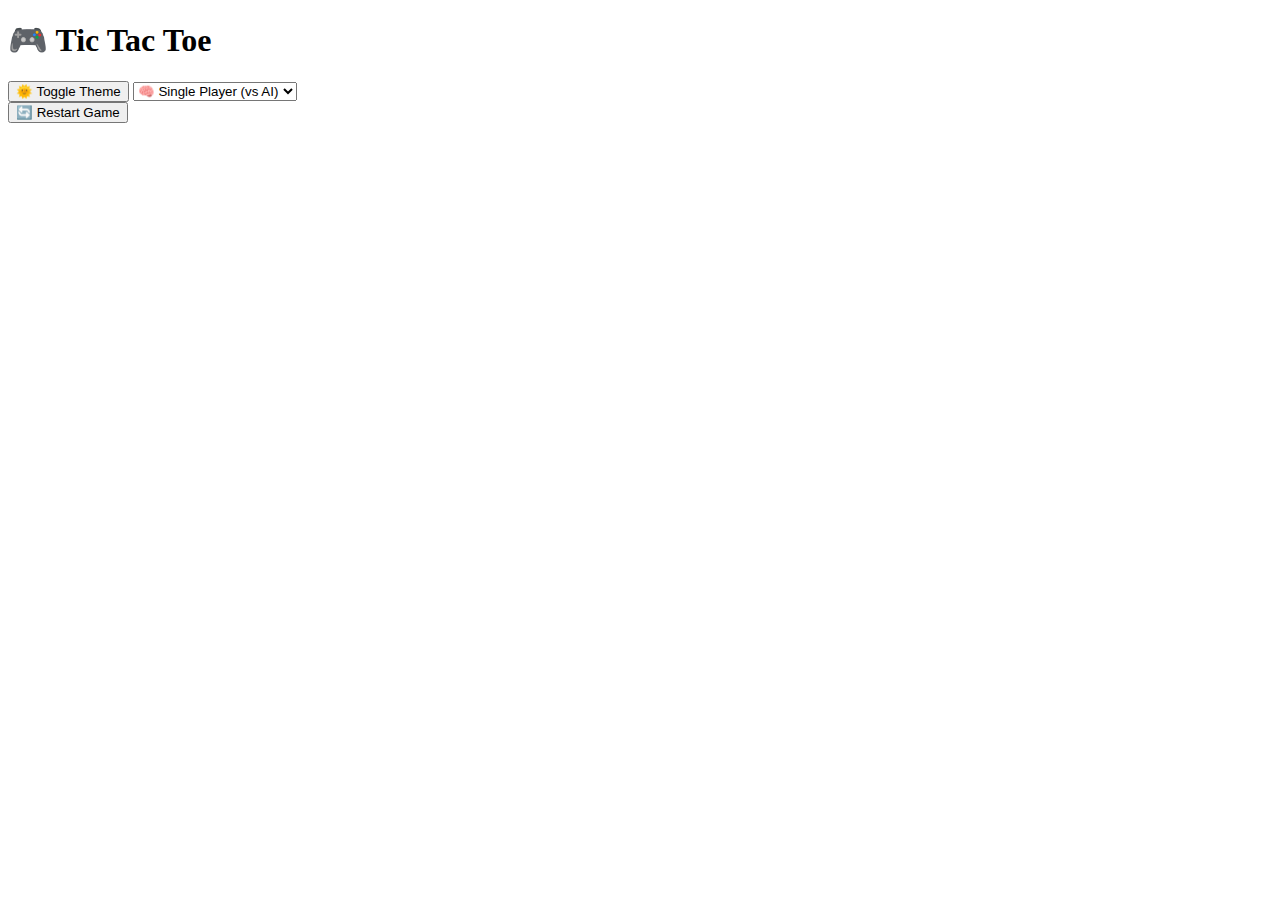
<file: index.html>
<!DOCTYPE html>
<html lang="en">
<head>
  <meta charset="UTF-8" />
  <meta name="viewport" content="width=device-width, initial-scale=1.0" />
  <link rel="stylesheet" href="https://github.com/Abhiranjanpatel/Game/blob/main/style.css">
  <title>Tic Tac Toe with AI</title>

  <script src="https://github.com/Abhiranjanpatel/Game/blob/main/script.js" defer></script>
  
</head>
<body>
  <h1>🎮 Tic Tac Toe</h1>
  <button class="toggle-theme" onclick="toggleTheme()">🌞 Toggle Theme</button>
  <select id="gameMode">
    <option value="single">🧠 Single Player (vs AI)</option>
    <option value="multi">👥 Two Player</option>
  </select>
  <div class="board" id="board"></div>
  <div class="status" id="status"></div>
  <button class="restart-btn" onclick="restartGame()">🔄 Restart Game</button>

  
</body>
</html>
</file>
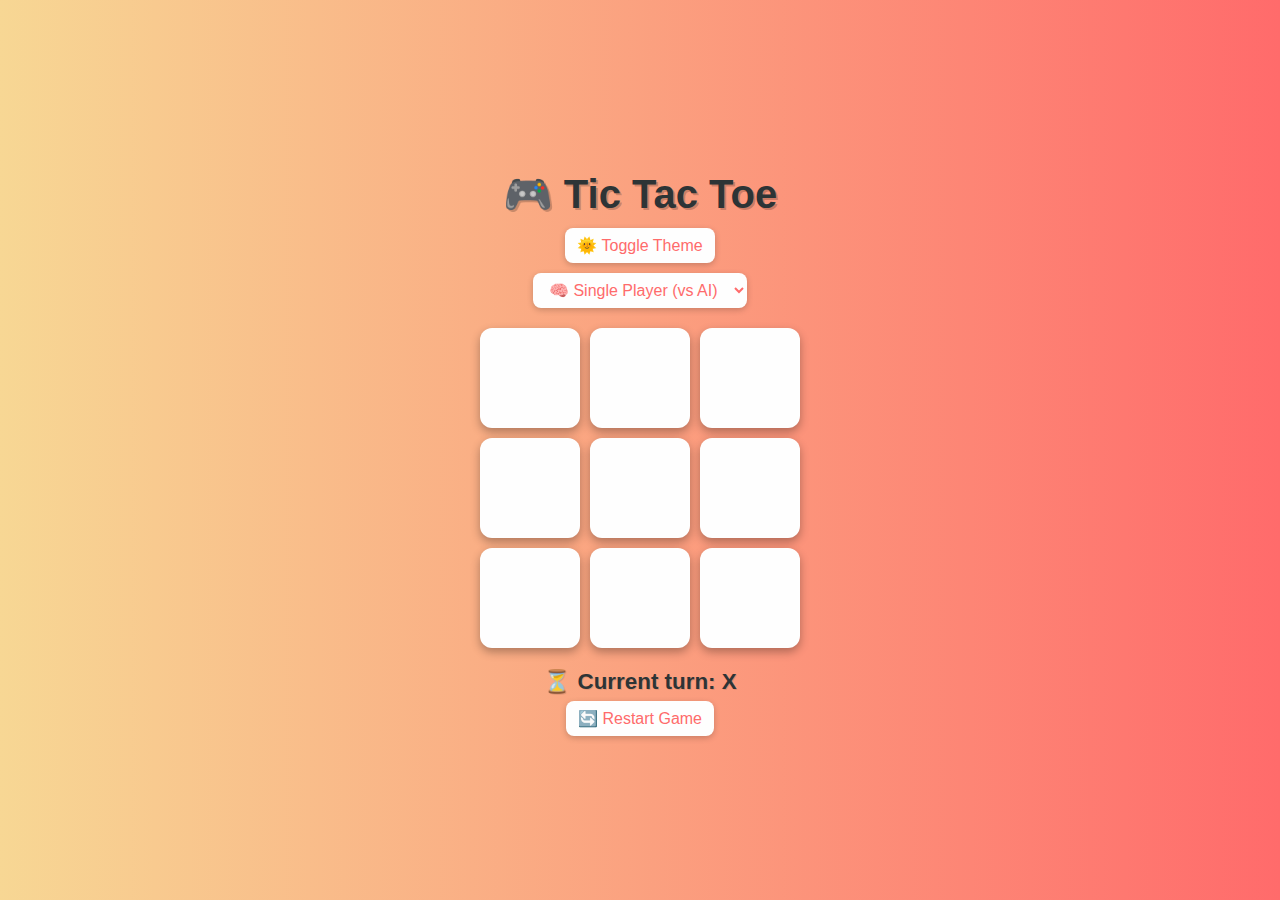
<file: game.html>
<!DOCTYPE html>
<html lang="en">
<head>
  <meta charset="UTF-8" />
  <meta name="viewport" content="width=device-width, initial-scale=1.0" />
  <title>Tic Tac Toe with AI</title>
  <style>
    :root {
      --primary: #ff6b6b;
      --secondary: #f7d794;
      --bg: #fefefe;
      --text: #2d3436;
      --win-line: #1dd1a1;
    }
    body.dark {
      --bg: #1e272e;
      --text: #f1f2f6;
      --primary: #00cec9;
      --secondary: #81ecec;
    }

    body {
      font-family: 'Segoe UI', Tahoma, Geneva, Verdana, sans-serif;
      background: linear-gradient(to right, var(--secondary), var(--primary));
      color: var(--text);
      display: flex;
      flex-direction: column;
      align-items: center;
      justify-content: center;
      min-height: 100vh;
      margin: 0;
      transition: background 0.5s ease, color 0.5s ease;
    }

    h1 {
      font-size: 2.5rem;
      margin-bottom: 10px;
      text-shadow: 2px 2px rgba(0, 0, 0, 0.2);
      color: var(--text);
    }

    select, .restart-btn, .toggle-theme {
      padding: 8px 12px;
      font-size: 1rem;
      margin-bottom: 20px;
      border-radius: 8px;
      border: none;
      background-color: var(--bg);
      color: var(--primary);
      box-shadow: 0 2px 6px rgba(0, 0, 0, 0.2);
      cursor: pointer;
      transition: background 0.3s, color 0.3s;
    }

    .board {
      display: grid;
      grid-template-columns: repeat(3, 100px);
      grid-template-rows: repeat(3, 100px);
      gap: 10px;
    }

    .cell {
      background-color: var(--bg);
      color: var(--text);
      border-radius: 12px;
      box-shadow: 0 4px 10px rgba(0, 0, 0, 0.3);
      display: flex;
      align-items: center;
      justify-content: center;
      font-size: 2.5rem;
      cursor: pointer;
      transition: background 0.3s, transform 0.2s;
      position: relative;
    }

    .cell:hover:not(.taken):not(.win) {
      background-color: rgba(0, 206, 209, 0.2);
      transform: scale(1.05);
    }

    .cell.taken {
      pointer-events: none;
    }

    .cell.win {
      background-color: var(--win-line);
      color: white;
      text-decoration: line-through;
    }

    .status {
      margin-top: 20px;
      font-size: 1.4rem;
      font-weight: bold;
      text-shadow: 1px 1px rgba(0, 0, 0, 0.1);
      min-height: 1.5em;
    }

    .cell::after {
      content: '';
      position: absolute;
      width: 100%;
      height: 100%;
      top: 0;
      left: 0;
      border-radius: 12px;
      transition: transform 0.3s ease, opacity 0.3s ease;
    }

    .toggle-theme {
      margin-bottom: 10px;
    }
  </style>
</head>
<body>
  <h1>🎮 Tic Tac Toe</h1>
  <button class="toggle-theme" onclick="toggleTheme()">🌞 Toggle Theme</button>
  <select id="gameMode">
    <option value="single">🧠 Single Player (vs AI)</option>
    <option value="multi">👥 Two Player</option>
  </select>
  <div class="board" id="board"></div>
  <div class="status" id="status"></div>
  <button class="restart-btn" onclick="restartGame()">🔄 Restart Game</button>

  <script>
    const board = document.getElementById("board");
    const statusText = document.getElementById("status");
    const gameModeSelect = document.getElementById("gameMode");
    let cells = ["", "", "", "", "", "", "", "", ""];
    let currentPlayer = "X";
    let isGameOver = false;

    function createBoard() {
      board.innerHTML = "";
      cells.forEach((cell, index) => {
        const cellDiv = document.createElement("div");
        cellDiv.classList.add("cell");
        cellDiv.dataset.index = index;
        cellDiv.textContent = cell;
        if (cell !== "") cellDiv.classList.add("taken");
        cellDiv.addEventListener("click", handleMove);
        board.appendChild(cellDiv);
      });
    }

    function handleMove(e) {
      const index = e.target.dataset.index;
      if (cells[index] !== "" || isGameOver) return;

      cells[index] = currentPlayer;
      checkGame();
      currentPlayer = currentPlayer === "X" ? "O" : "X";
      createBoard();

      if (!isGameOver && gameModeSelect.value === "single" && currentPlayer === "O") {
        setTimeout(aiMove, 400);
      }
    }

    function aiMove() {
      const available = cells.map((c, i) => (c === "" ? i : null)).filter(i => i !== null);
      if (available.length === 0 || isGameOver) return;
      const aiIndex = available[Math.floor(Math.random() * available.length)];
      cells[aiIndex] = "O";
      checkGame();
      currentPlayer = "X";
      createBoard();
    }

    function checkGame() {
      const winPatterns = [
        [0,1,2], [3,4,5], [6,7,8],
        [0,3,6], [1,4,7], [2,5,8],
        [0,4,8], [2,4,6]
      ];

      for (let pattern of winPatterns) {
        const [a,b,c] = pattern;
        if (cells[a] && cells[a] === cells[b] && cells[a] === cells[c]) {
          statusText.textContent = `🏆 ${cells[a]} wins!`;
          isGameOver = true;
          setTimeout(() => {
            document.querySelectorAll(".cell").forEach((el, idx) => {
              if (pattern.includes(idx)) el.classList.add("win");
              el.classList.add("taken");
            });
          }, 100);
          return;
        }
      }

      if (!cells.includes("")) {
        statusText.textContent = "🤝 It's a draw!";
        isGameOver = true;
      } else {
        statusText.textContent = `⏳ Current turn: ${currentPlayer}`;
      }
    }

    function restartGame() {
      cells = ["", "", "", "", "", "", "", "", ""];
      currentPlayer = "X";
      isGameOver = false;
      statusText.textContent = `⏳ Current turn: ${currentPlayer}`;
      createBoard();
    }

    function toggleTheme() {
      document.body.classList.toggle("dark");
    }

    gameModeSelect.addEventListener("change", restartGame);

    createBoard();
    statusText.textContent = `⏳ Current turn: ${currentPlayer}`;
  </script>
</body>
</html>
</file>
